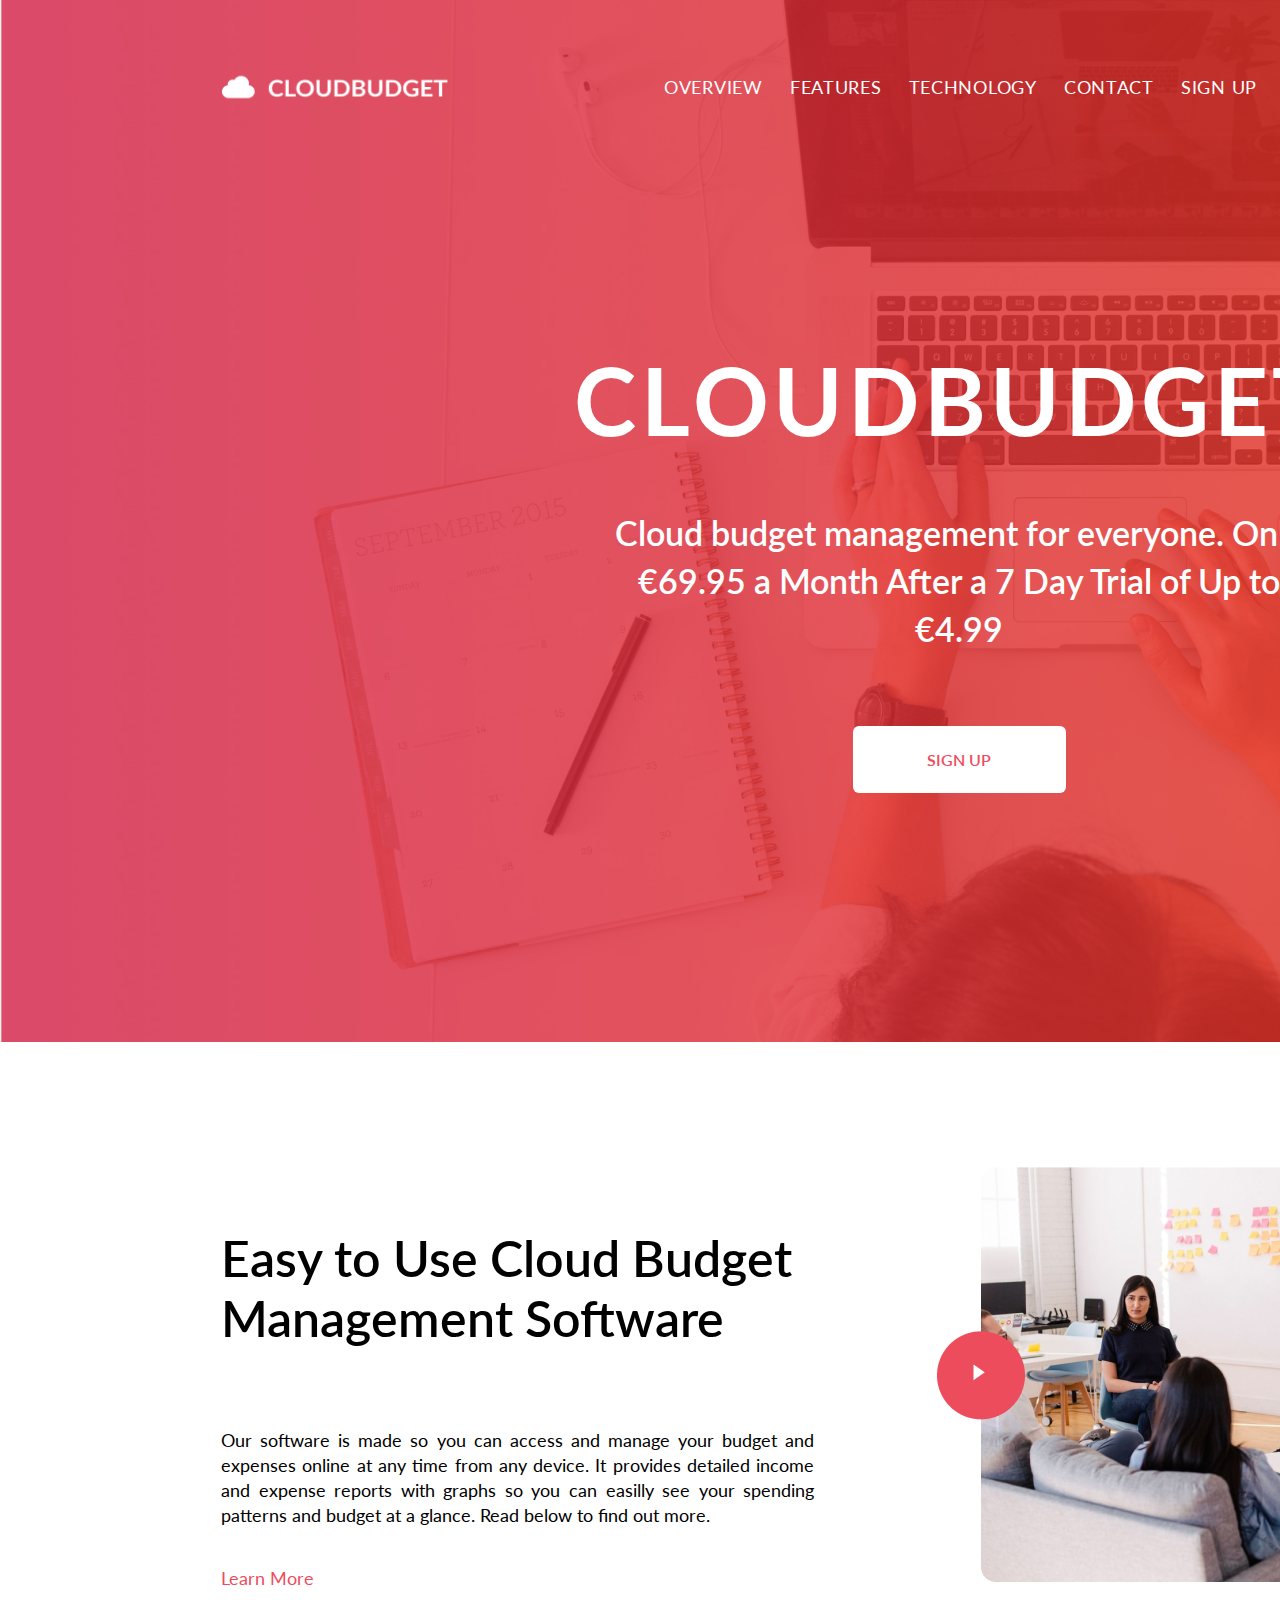
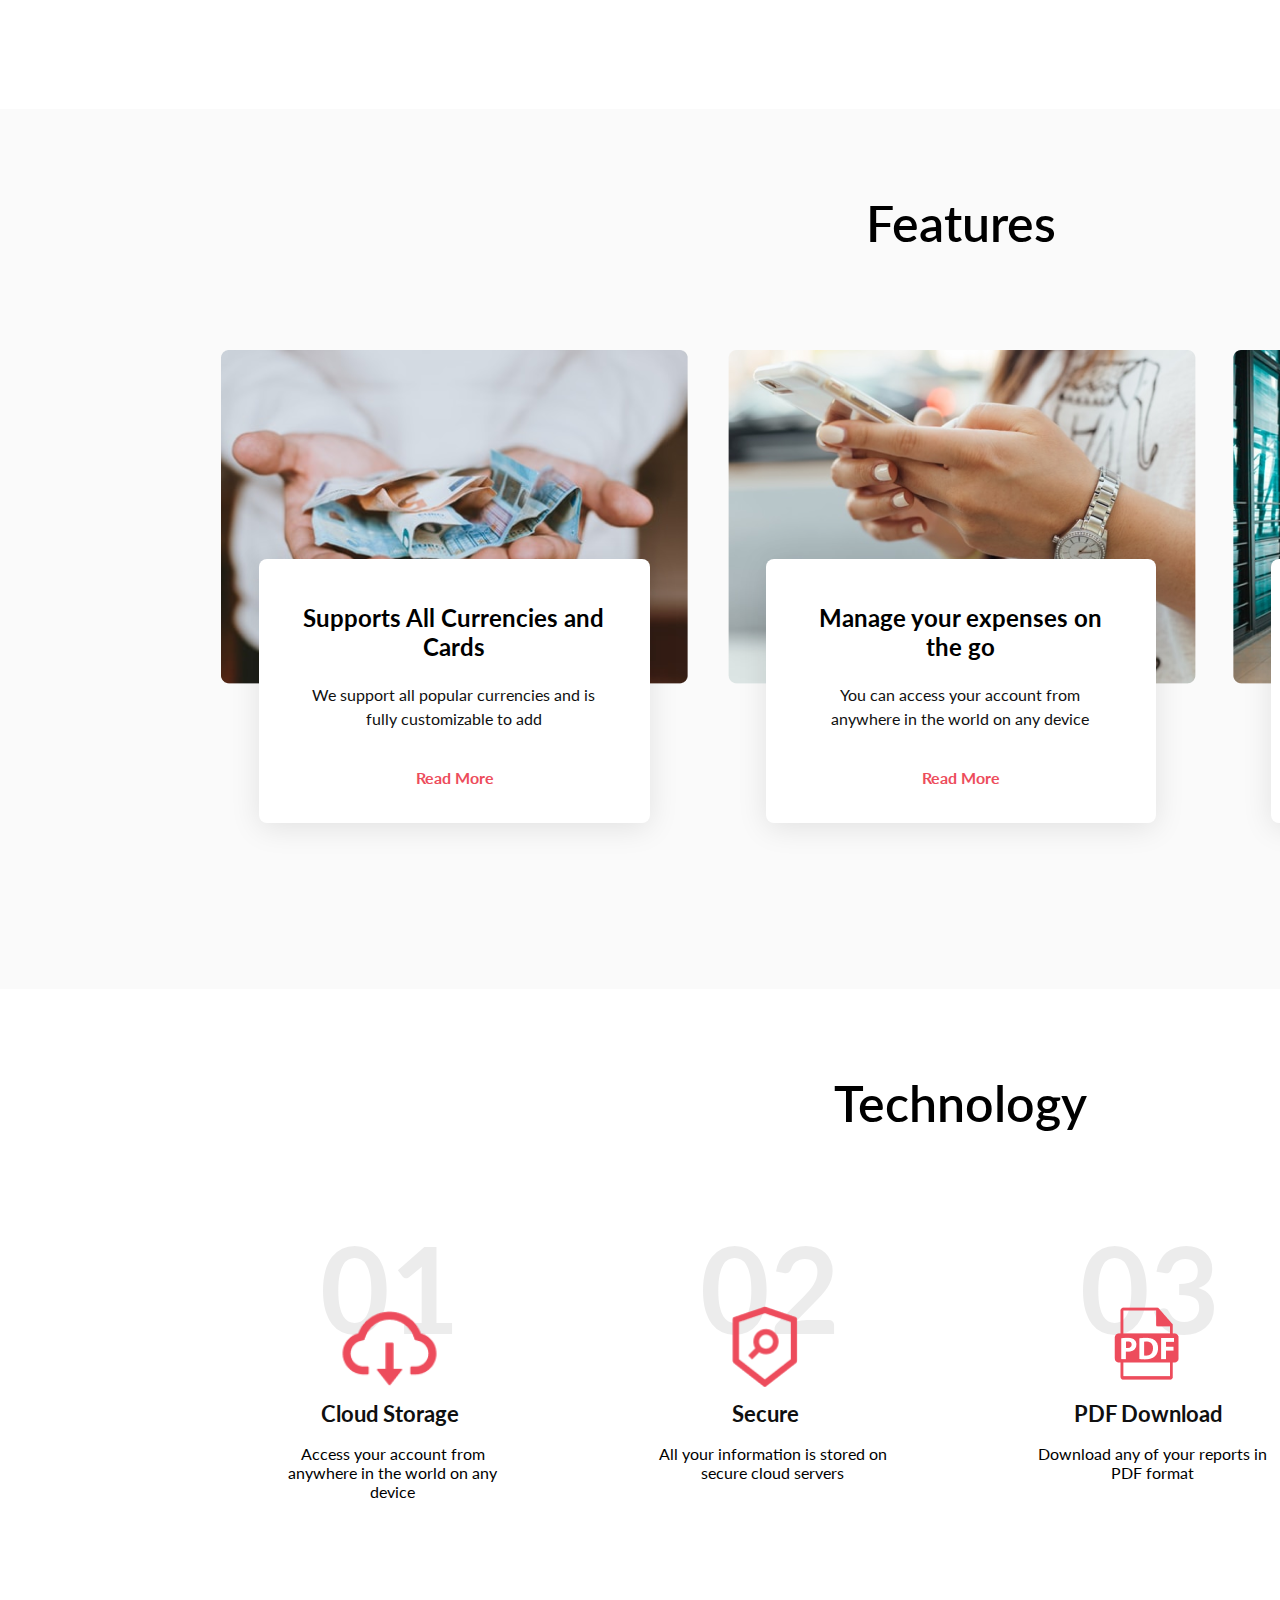
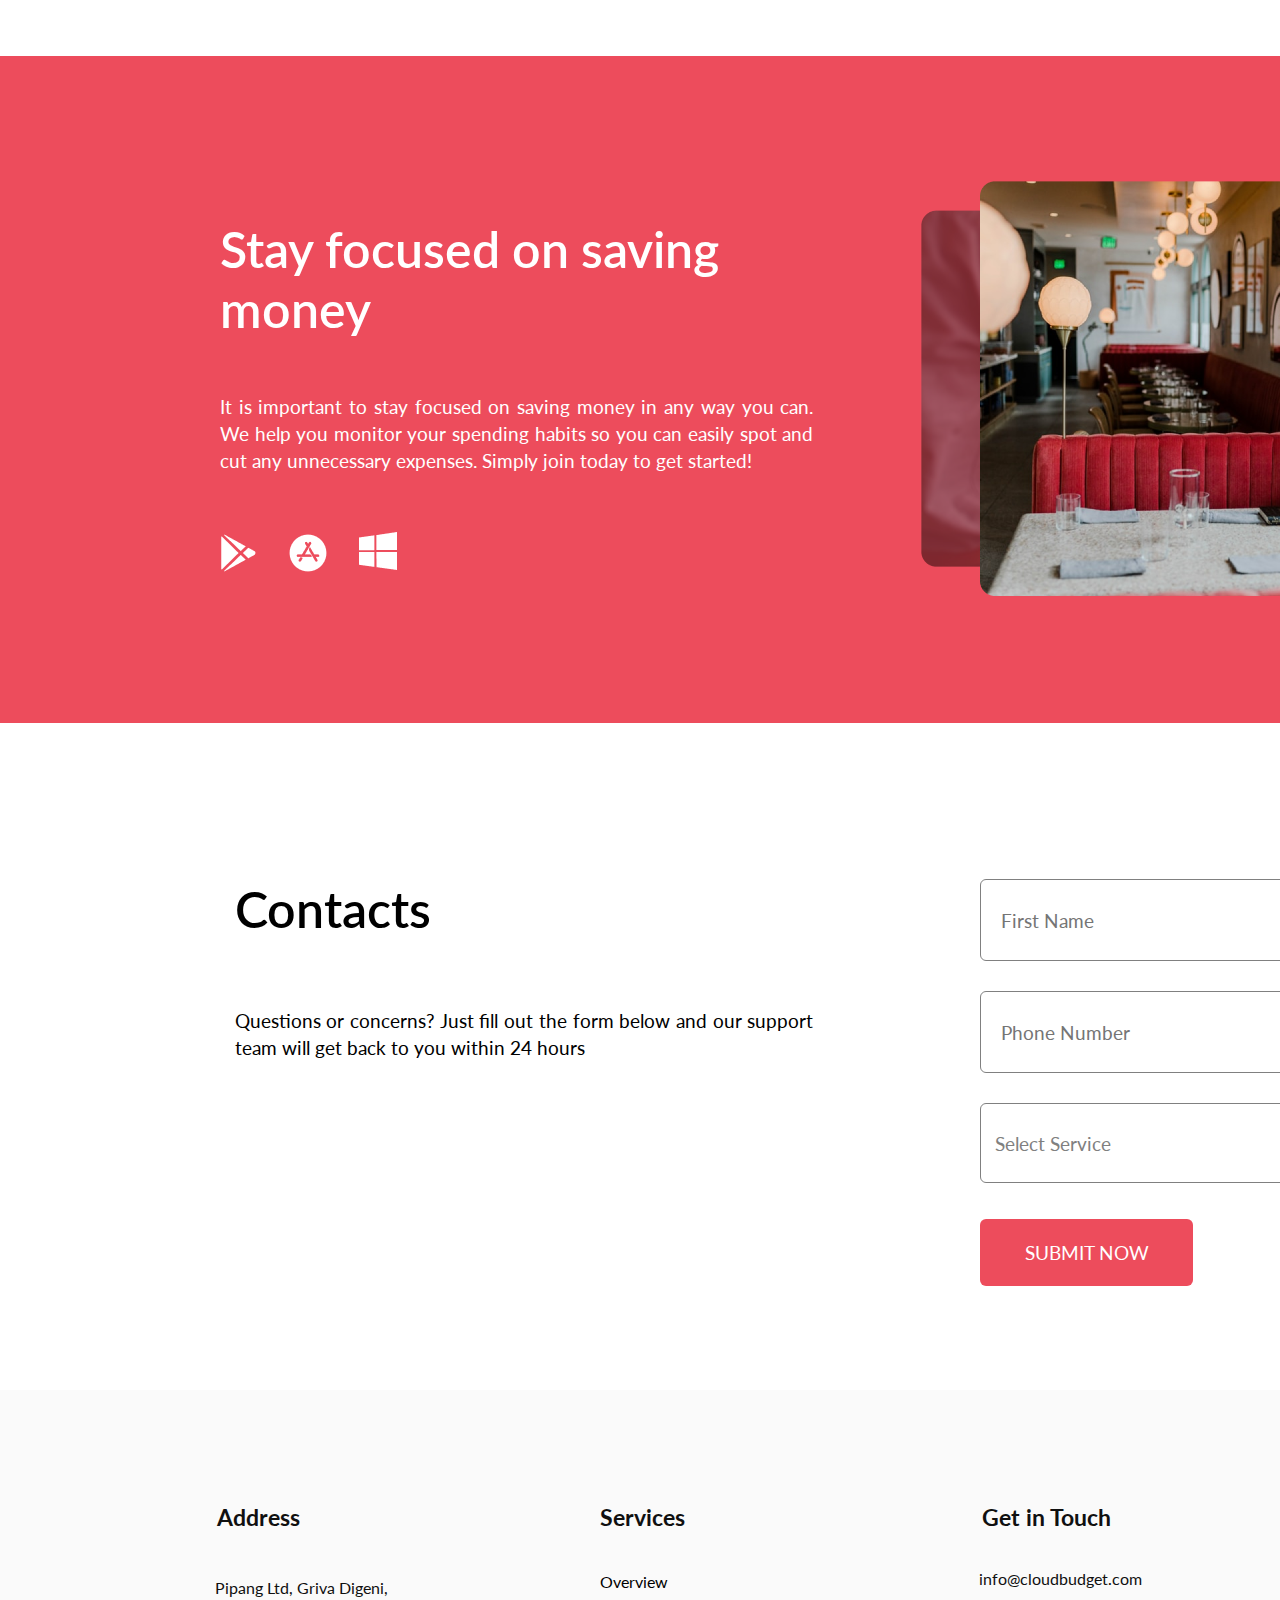
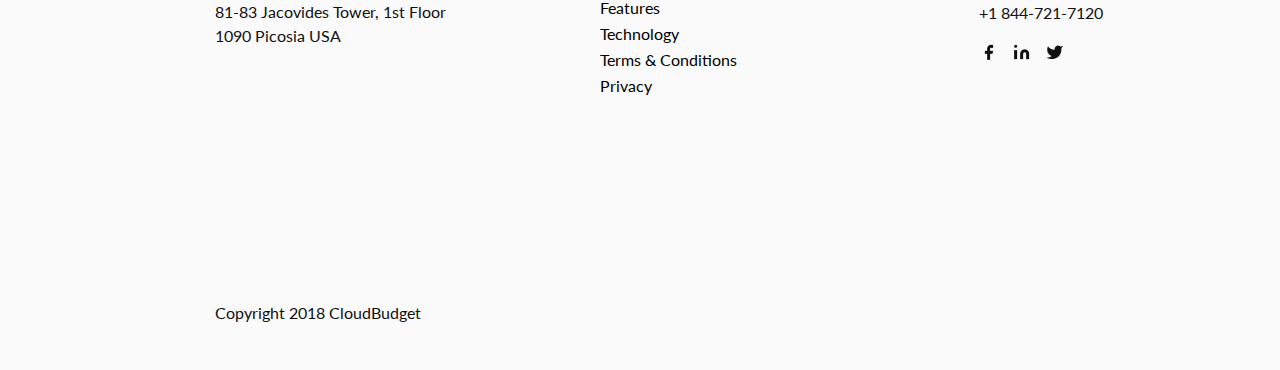
<file: index.html>
<!DOCTYPE html>
<html lang="en">
<head>
	<meta charset="UTF-8">
	<meta name="viewport" content="width=device-width, initial-scale=1.0">
	<title>Document</title>
	<link rel="stylesheet" href="style.css">
	<link rel="preconnect" href="https://fonts.gstatic.com">
<link href="https://fonts.googleapis.com/css2?family=Lato:wght@400;700&display=swap" rel="stylesheet">

</head>

<body>
	<div id="header">
		<div id="logo">
			<img src="img/logo.png">
		</div>
		<div id="menu">
		<ul>
			<li><a href="Overview">OVERVIEW</a></li>
			<li><a href="Features">FEATURES</a></li>
			<li><a href="Technology">TECHNOLOGY</a></li>
			<li><a href="Contact">CONTACT</a></li>
			<li><a href="Sign Up">SIGN UP</a></li>
		</ul>
	</div>
		<div id="language">
			<img src="img/flag.png">	
		<select>
			<option value="EN">EN</option>
			<option value="FR">FR</option>
			<option value="RU">RU</option>
		</select>
		</div>
		<div>
			<input type="submit" name="done" value="LOGIN">
		</div>
		<div id="text">
			<h1>CLOUDBUDGET</h1>
			<p>Cloud budget management for everyone. Only €69.95 a Month After a 7 Day Trial of Up to €4.99</p>
			<input type="submit1" name="done" value="SIGN UP">
		</div>
	</div>

	<div id="vsection">
		<div id="video">
			<a href=""><img src="img/video.png"></a>
		</div>
		<div id="text1">
			<h1>Easy to Use Cloud Budget Management Software</h1>
			<p>Our software is made so you can access and manage your budget and expenses online at any time from any device. It provides detailed income and expense reports with graphs so you can easilly see your spending patterns and budget at a glance. Read below to find out more.</p>
			<a href="">Learn More</a>
		</div>
	</div>
	<div id="features">
			<h1>Features</h1>
		<div id="card1">
			<img src="img/Bg3.png">
			<div id="txtblock1">
				<h2>Supports All Currencies and Cards</h2>
				<p>We support all popular currencies and is fully customizable to add</p>
				<a href="">Read More</a>	
			</div>
				
		</div>
		<div id="card2">
			<img src="img/Bg4.png">
			<div id="txtblock2">
				<h2>Manage your expenses on the go</h2>
				<p>You can access your account from anywhere in the world on any device</p>
				<a href="">Read More</a>	
			</div>
		</div>
		<div id="card3">
			<img src="img/Bg5.png">
			<div id="txtblock3">
				<h2>Cloud Budget Management Software</h2>
				<p>Our software is made so you can access and manage your budget</p>
				<a href="">Read More</a>	
			</div>
		</div>
	</div>

	<div id="technology">
			<h1>Technology</h1>

		<div id="block1">
			<div>
				<h1>01</h1>
				<img src="icons/cloud.png">
			</div>
			<h2>Cloud Storage</h2>
			<p>Access your account from anywhere in the world on any device</p>		
		</div>

		<div id="block2">
			<div>
				<h1>02</h1>
				<img src="icons/scan.png">
			</div>
			<h2>Secure</h2>
			<p>All your information is stored on secure cloud servers</p>		
		</div>

		<div id="block3">
			<div>
				<h1>03</h1>
				<img src="icons/pdf.png">
			</div>
			<h2>PDF Download</h2>
			<p>Download any of your reports in PDF format</p>
		</div>

		<div id="block4">
			<div>
				<h1>04</h1>
				<img src="icons/csv.png">
			</div>
			<h2>CSV Download</h2>
			<p>All your information is stored on secure cloud servers</p>
		</div>

	</div>

	<div id="links">
		<div id="slider">
			<img src="img/Slider.png">	
		</div>	
			<h1>Stay focused on saving money</h1>
			<p>It is important to stay focused on saving money in any way you can. We help you monitor your spending habits so you can easily spot and cut any unnecessary expenses. Simply join today to get started!</p>
		<div id="google">
			<a href=""><img src="icons/google.png"></a>
		</div>
			
		<div id="apple">
			<a href=""><img src="icons/apple.png" alt=""></a>
		</div>

		<div id="windows">
			<a href=""><img src="icons/windows.png" alt=""></a>
		</div>

	</div>

	<div id="contacts">
		<h1>Contacts</h1>
		<p>Questions or concerns? Just fill out the form below and our support team will get back to you within 24 hours</p>
		<div id="form">
		<input class="t1" type="text" placeholder="First Name">
		<input class="t2" type="text" placeholder="Last Name"><br><br>	
		<input class= "t3" type="text" placeholder="Phone Number"><br><br>			
		<select class="s">
			<option value="">Select Service</option>
			<option value="">Select Service</option>
			<option value="">Select Service</option>
		</select><br><br>

		<input type="submit2" name="done" value="SUBMIT NOW"><br><br>
		</div>
		
	</div>

	<div id="footer">
		<div id="address">
			<h2>Address</h2>
		<ul>
			<li>Pipang Ltd, Griva Digeni,</li>
			<li>81-83 Jacovides Tower, 1st Floor</li>
			<li>1090 Picosia USA</li>
		</ul>
		<p>Copyright 2018 CloudBudget</p>
		</div>
		<div id="services">
			<h2>Services</h2>
		<ul>
			<li><a href="Overview">Overview</a></li>
			<li><a href="Features">Features</a></li>
			<li><a href="Technology">Technology</a></li>
			<li><a href="Contact">Terms & Conditions</a></li>
			<li><a href="Sign Up">Privacy</a></li>
		</ul>		
	</div>
	<div id="touch">
			<h2>Get in Touch</h2>
			<p class="info">info@cloudbudget.com</p>
			<p class="phone">+1 844-721-7120</p>
		<div id="facebook">
			<a href=""><img src="icons/facebook.png"></a>
		</div>
			
		<div id="linkedin">
			<a href=""><img src="icons/linkedin.png" alt=""></a>
		</div>

		<div id="twitter">
			<a href=""><img src="icons/twitter.png" alt=""></a>
		</div>
	</div>
	<div id="support">
		<h2>We Support</h2>
		<img src="img/visa.png" alt="">
		
	</div>
		
	</div>



		


		

		
	</div>
	

	

	
</body>
</html>
</file>
<file: style.css>
body{

	padding: 0px;
	margin: 0px;
	font-family: 'Lato', sans-serif;
	
}
*{
	padding: 0px;
	margin: 0px;

}

#header{
	height: 1080px;
	background-image: url(img/Bg.png);
	background-repeat: no-repeat;

}
#menu ul{
	display: flex;
	flex-direction: row;
	height: 29px;
	width: 593px;
	justify-content: space-between;
	align-items: flex-start;
	list-style-type: none;
	text-align: center;
	padding-top: 76px;
	font-size: 18px;
	margin-left: 664px;
	letter-spacing: 0.04em;
}
#menu a{
	color: white;
	text-decoration: none;

}
#logo img{
	position: absolute;
	width: 229.33px;
	height: 38.67px;
	left: 220px;
	top: 67.67px;
	
}
select{
	position: absolute;
	width: 60px;
	height: 30px;
	background: transparent;
	border-style: none;
	color: white;
	font-size: 14px;
	padding-left: 10px;
}
#language{
	position: absolute;
	width: 42.67px;
	left: 1420px;
	margin-top: -30px;
	background: transparent;

}
input[type="submit"]{
	border-radius: 10px;
	font-size: 14px;
	border: 1px solid white;
	background-color: transparent;
	color: white;
	position: absolute;
	font-family: Lato;
	width: 133.33px;
	height: 53.33px;
	left: 1562.67px;
	top: 61px;
}
#text h1{
	position: absolute;
	width: 770.13px;
	height: 114.59px;
	left: 574.27px;
	top: 342.43px;
	font-family: Lato;
	font-style: normal;
	font-weight: bold;
	font-size: 94px;
	line-height: 113px;
	display: flex;
	align-items: center;
	letter-spacing: 0.05em;
	text-transform: uppercase;
	color: white;
}

#text p{
	position: absolute;
	width: 719.5px;
	height: 165.22px;
	left: 599.58px;
	top: 508.98px;
	font-family: Lato;
	font-style: normal;
	font-weight: 600;
	font-size: 34px;
	line-height: 48px;
	text-align: center;
	color: #FFFFFF;
}
input[type="submit1"]{
	position: absolute;
	width: 213.19px;
	height: 66.62px;
	left: 852.74px;
	top: 726.16px;
	font-family: Lato;
	font-style: normal;
	font-weight: 600;
	font-size: 16px;
	color: #ED4C5C;
	text-align: center;
	border-radius: 6px;
	border-style: none;
}
#vsection{
	position: absolute;
	width: 1920px;
	height: 666.67px;
	top: 1042px;
	background: #FFFFFF;
}

#video a{
	position: absolute;
	width: 637px;
	height: 415px;
	left: 937px;
	top: 125px;
}

#text1{
	position: absolute;
	width: 593.33px;
	height: 333.33px;
	left: 221px;
	top: 186px;
	color: black;
}
#text1 h1{
	position: absolute;
	width: 593.33px;
	height: 142.67px;
	font-family: Lato;
	font-style: normal;
	font-weight: 600;
	font-size: 50px;
	line-height: 60px;
}
#text1 p{
	position: absolute;
	width: 593.33px;
	height: 153.33px;
	top: 200px;
	font-family: Lato;
	font-size: 18px;
	line-height: 25px;
	text-align: justify;
}
#text1 a{
	position: absolute;
	width: 94.67px;
	height: 26.67px;
	top: 340px;
	font-family: Lato;
	text-decoration: none;
	font-weight: normal;
	font-size: 18px;
	line-height: 20px;
	text-align: justify;
	color: #ED4C5C;

}
#features{
	position: absolute;
	width: 1920px;
	height: 880px;
	top: 1708.67px;
	background: #FAFAFA;
}
#features h1{
	position: absolute;
	width: 1480px;
	height: 73.33px;
	left: 221px;
	top: 84px;
	font-family: Lato;
	font-style: normal;
	font-weight: 600;
	font-size: 50px;
	line-height: 60px;
	text-align: center;
	color: black;
}
#card1{
	position: absolute;
	width: 466.67px;
	height: 473.33px;
	left: 221px;
	top: 241px;
}
#txtblock1{
	height: 264px;
	width: 390.67px;
	position: absolute;
	left: 38px;
	top: 209px;
	background-color: white;
	box-shadow: 0px 5px 30px rgba(0, 0, 0, 0.1);
	border-radius: 8px;
}
#txtblock1 h2{
	position: absolute;
	width: 305.33px;
	height: 53.33px;
	left: 42px;
	top: 44px;
	font-family: Lato;
	font-style: normal;
	font-weight: bold;
	font-size: 24px;
	line-height: 29px;
	text-align: center;
}
#txtblock1 p{
	position: absolute;
	width: 305.33px;
	height: 76px;
	left: 42px;
	top: 124px;
	font-family: Lato;
	font-style: normal;
	font-weight: normal;
	font-size: 16px;
	line-height: 24px;
	text-align: center;
	color: #101010;
}
#txtblock1 a{
	position: absolute;
	width: 337.33px;
	height: 24px;
	left: 27px;
	top: 207px;
	font-family: Lato;
	font-style: normal;
	font-weight: bold;
	font-size: 16px;
	line-height: 24px;
	text-decoration: none;
	text-align: center;
	color: #ED4C5C;
}

#card2{
	position: absolute;
	width: 466.67px;
	height: 473.33px;
	left: 727.67px;
	top: 241px;
}

#txtblock2{
	height: 264px;
	width: 390.67px;
	position: absolute;
	left: 38px;
	top: 209px;
	background-color: white;
	box-shadow: 0px 5px 30px rgba(0, 0, 0, 0.1);
	border-radius: 8px;
}
#txtblock2 h2{
	position: absolute;
	width: 305.33px;
	height: 53.33px;
	left: 42px;
	top: 44px;
	font-family: Lato;
	font-style: normal;
	font-weight: bold;
	font-size: 24px;
	line-height: 29px;
	text-align: center;
}
#txtblock2 p{
	position: absolute;
	width: 305.33px;
	height: 76px;
	left: 42px;
	top: 124px;
	font-family: Lato;
	font-style: normal;
	font-weight: normal;
	font-size: 16px;
	line-height: 24px;
	text-align: center;
	color: #101010;
}
#txtblock2 a{
	position: absolute;
	width: 337.33px;
	height: 24px;
	left: 27px;
	top: 207px;
	font-family: Lato;
	font-style: normal;
	font-weight: bold;
	font-size: 16px;
	line-height: 24px;
	text-decoration: none;
	text-align: center;
	color: #ED4C5C;
}
#card3{
	position: absolute;
	width: 466.67px;
	height: 473.33px;
	left: 1233px;
	top: 241px;
}

#txtblock3{
	height: 264px;
	width: 390.67px;
	position: absolute;
	left: 38px;
	top: 209px;
	background-color: white;
	box-shadow: 0px 5px 30px rgba(0, 0, 0, 0.1);
	border-radius: 8px;
}
#txtblock3 h2{
	position: absolute;
	width: 305.33px;
	height: 53.33px;
	left: 42px;
	top: 44px;
	font-family: Lato;
	font-style: normal;
	font-weight: bold;
	font-size: 24px;
	line-height: 29px;
	text-align: center;
}
#txtblock3 p{
	position: absolute;
	width: 305.33px;
	height: 76px;
	left: 42px;
	top: 124px;
	font-family: Lato;
	font-style: normal;
	font-weight: normal;
	font-size: 16px;
	line-height: 24px;
	text-align: center;
	color: #101010;
}
#txtblock3 a{
	position: absolute;
	width: 337.33px;
	height: 24px;
	left: 27px;
	top: 207px;
	font-family: Lato;
	font-style: normal;
	font-weight: bold;
	font-size: 16px;
	line-height: 24px;
	text-decoration: none;
	text-align: center;
	color: #ED4C5C;

}
#technology{
	position: absolute;
	width: 1920px;
	height: 667px;
	top: 2589px;
	background: #FFFFFF;
}
#technology h1{
	position: absolute;
	width: 1480px;
	height: 73px;
	left: 220px;
	top: 84px;
	font-family: Lato;
	font-style: normal;
	font-weight: 600;
	font-size: 50px;
	line-height: 60px;
	text-align: center;
	color: black;
}
#block1 h1{
	position: absolute;
	width: 156px;
	height: 160px;
	left: 312px;
	top: 227px;
	font-family: Lato;
	font-style: normal;
	font-weight: bold;
	font-size: 120px;
	line-height: 144px;
	text-align: center;
	color: rgba(16, 16, 16, 0.08);
}
#block1 img{
	position: absolute;
	width: 106.67px;
	height: 106.67px;
	left: 336px;
	top: 306px;
}
#block1 h2{
	position: absolute;
	width: 150.67px;
	height: 29.33px;
	left: 315px;
	top: 412px;
	font-family: Lato;
	font-style: normal;
	font-weight: bold;
	font-size: 22px;
	line-height: 26px;
	text-align: center;
	color: #101010;
}
#block1 p{
	position: absolute;
	width: 255px;
	height: 68px;
	left: 265px;
	top: 455px;
	font-family: Lato;
	font-size: 16px;
	line-height: 19px;
	text-align: center;
	color: #000000;
}

#block2 h1{
	position: absolute;
	width: 156px;
	height: 160px;
	left: 692px;
	top: 227px;
	font-family: Lato;
	font-weight: bold;
	font-size: 120px;
	line-height: 144px;
	text-align: center;
	color: rgba(16, 16, 16, 0.08);

}
#block2 img{
	position: absolute;
	width: 90px;
	height: 90px;
	left: 720px;
	top: 313px;
}
#block2 h2{
	position: absolute;
	width: 150.67px;
	height: 29.33px;
	left: 690px;
	top: 412px;
	font-family: Lato;
	font-weight: bold;
	font-size: 22px;
	line-height: 26px;
	text-align: center;
	color: #101010;
}
#block2 p{
	position: absolute;
	width: 255px;
	height: 68px;
	left: 645px;
	top: 455px;
	font-family: Lato;
	font-size: 16px;
	line-height: 19px;
	text-align: center;
	color: #000000;
}
#block3 h1{
	position: absolute;
	width: 156px;
	height: 160px;
	left: 1072px;
	top: 227px;
	font-family: Lato;
	font-weight: bold;
	font-size: 120px;
	line-height: 144px;
	text-align: center;
	color: rgba(16, 16, 16, 0.08);
}
#block3 img{
	position: absolute;
	width: 94px;
	height: 94px;
	left: 1100px;
	top: 308px;
}
#block3 h2{
	position: absolute;
	width: 150.67px;
	height: 29.33px;
	left: 1073px;
	top: 412px;
	font-family: Lato;
	font-weight: bold;
	font-size: 22px;
	line-height: 26px;
	text-align: center;
	color: #101010;
}
#block3 p{
	position: absolute;
	width: 255px;
	height: 68px;
	left: 1025px;
	top: 455px;
	font-family: Lato;
	font-size: 16px;
	line-height: 19px;
	text-align: center;
	color: #000000;
}
#block4 h1{
	position: absolute;
	width: 156px;
	height: 160px;
	left: 1452px;
	top: 227px;
	font-family: Lato;
	font-weight: bold;
	font-size: 120px;
	line-height: 144px;
	text-align: center;
	color: rgba(16, 16, 16, 0.08);
}
#block4 img{
	position: absolute;
	width: 66px;
	height: 76px;
	left: 1499px;
	top: 318px;
}
#block4 h2{
	position: absolute;
	width: 151px;
	height: 29px;
	left: 1452px;
	top: 412px;
	font-family: Lato;
	font-weight: bold;
	font-size: 22px;
	line-height: 26px;
	text-align: center;
	color: #101010;
}
#block4 p{
	position: absolute;
	width: 255px;
	height: 68px;
	left: 1400px;
	top: 455px;
	font-family: Lato;
	font-size: 16px;
	line-height: 19px;
	text-align: center;
	color: #000000;
}
#links{
	position: absolute;
	width: 1920px;
	height: 666.67px;
	top: 3256px;
	background: #ED4C5C;
}
#slider img{
	position: absolute;
	width: 710.67px;
	height: 414.67px;
	left: 921.33px;
	top: 125px;
}
#links h1{
	position: absolute;
	width: 593.33px;
	height: 142.67px;
	left: 220px;
	top: 163px;
	font-family: Lato;
	font-weight: 600;
	font-size: 50px;
	line-height: 60px;
	color: #FFFFFF;
}
#links p{
	position: absolute;
	width: 593.33px;
	height: 85.33px;
	left: 220px;
	top: 337px;
	font-family: Lato;
	font-size: 19px;
	line-height: 27px;
	text-align: justify;
	color: #FFFFFF;
}
#google a{
	position: absolute;
	width: 42px;
	height: 42px;
	left: 217px;
	top: 476px;
}
#apple a{
	position: absolute;
	width: 42px;
	height: 42px;
	left: 287px;
	top: 476px;
}
#windows a{
	position: absolute;
	width: 42px;
	height: 42px;
	left: 357px;
	top: 476px;
}
#contacts{
	position: absolute;
	width: 1920px;
	height: 666.67px;
	left: 0px;
	top: 3923px;
}
#contacts h1{
	position: absolute;
	width: 593.33px;
	height: 142.67px;
	left: 234.67px;
	top: 156px;
	font-family: Lato;
	font-weight: 600;
	font-size: 50px;
	line-height: 60px;
	color: #000000;
}
#contacts p{
	position: absolute;
	width: 578.67px;
	height: 85.33px;
	left: 234.67px;
	top: 284px;
	font-family: Lato;
	font-size: 19px;
	line-height: 27px;
	text-align: justify;
	color: #000000;
}
#form{
	position: absolute;
	width: 720px;
	height: 406.67px;
	left: 980px;
	top: 156px;
}
.t1{
	width: 316px;
	height: 80px;
	padding-left: 20px;
	text-align: left;
	border-radius: 6px;
	font-family: Lato;
	font-size: 19px;
	line-height: 24px;
	color: gray;
	border: 1px solid gray;
}
.t2{
	position: absolute;
	width: 316px;
	height: 80px;
	margin-left: 40px;
	padding-left: 20px;
	text-align: left;
	border-radius: 6px;
	font-family: Lato;
	font-size: 19px;
	line-height: 24px;
	color: gray;
	border: 1px solid gray;
}
.t3{
	position: absolute;
	width: 694px;
	height: 80px;
	top: 112px;
	padding-left: 20px;
	text-align: left;
	border-radius: 6px;
	font-family: Lato;
	font-size: 19px;
	line-height: 24px;
	color: gray;
	border: 1px solid gray;
}
.s{
	position: absolute;
	width: 716px;
	height: 80px;
	top: 224px;
	color: gray;
	font-family: Lato;
	font-size: 19px;
	line-height: 24px;
	border-radius: 6px;
	border: 1px solid gray;
}
input[type="submit2"]{
	position: absolute;
	width: 213.33px;
	height: 66.67px;
	top: 340px;
	font-family: Lato;
	font-size: 19px;
	color: white;
	text-align: center;
	border-radius: 6px;
	border-style: none;
	background: #ED4C5C;
}
#footer{
	position: absolute;
	width: 1920px;
	height: 580px;
	left: 0px;
	top: 4590px;
	background: #FAFAFA;
}
#address{
	position: absolute;
	width: 300px;
	height: 352px;
	left: 215px;
	top: 113px;
}
#address h2{
	position: absolute;
	width: 87px;
	height: 29px;
	font-family: Lato;
	font-style: normal;
	font-weight: bold;
	font-size: 23px;
	line-height: 28px;
	text-align: center;
	color: #101010;
}
#address ul{
	position: absolute;
	width: 338.67px;
	height: 72px;
	top: 73px;
	font-family: Lato;
	font-size: 16px;
	line-height: 24px;
	color: #101010;
}
#address li{
	list-style-type: none;

}
#address p{
	position: absolute;
	width: 206.67px;
	height: 18.67px;
	top: 400px;
	font-family: Lato;
	font-size: 16px;
	line-height: 19px;
	color: #101010;
}
#services{
	position: absolute;
	width: 339px;
	height: 219px;
	left: 600px;
	top: 113px;
}
#services h2{
	position: absolute;
	width: 89px;
	height: 29px;
	font-family: Lato;
	font-weight: bold;
	font-size: 23px;
	line-height: 28px;
	color: #101010;
}
#services ul{
	position: absolute;
	width: 338.67px;
	height: 152px;
	top: 66px;
	font-family: Lato;
	font-size: 16px;
	line-height: 26px;
	text-transform: capitalize;
	list-style-type: none;

}
#services a{
	color: #000000;
	text-decoration: none;
}
#services a:hover{
	color: #ED4C5C;
}
#touch{
	position: absolute;
	width: 163px;
	height: 171px;
	left: 979px;
	top: 113px;
}
#touch h2{
	position: absolute;
	width: 134.67px;
	height: 29.33px;
	font-family: Lato;
	font-weight: bold;
	font-size: 23px;
	line-height: 28px;
	text-align: center;
	color: #101010;
}
.info{
	position: absolute;
	width: 162.67px;
	height: 19px;
	top: 66px;
	font-family: Lato;
	font-size: 16px;
	line-height: 19px;
	color: #101010;
	list-style-type: none;
}
.phone{
	position: absolute;
	width: 162.67px;
	height: 19px;
	top: 100px;
	font-family: Lato;
	font-size: 16px;
	line-height: 19px;
	color: #101010;
	list-style-type: none;
}
#facebook a{
	position: absolute;
	width: 18px;
	height: 18px;
	top: 140px;
}
#linkedin a{
	position: absolute;
	width: 18px;
	height: 18px;
	top: 140px;
	left: 33px;
}
#twitter a{
	position: absolute;
	width: 18px;
	height: 18px;
	top: 140px;
	left: 66px;
}
#support{
	position: absolute;
	width: 128px;
	height: 29px;
	left: 1363px;
	top: 113px;

}
#support h2{
	position: absolute;
	font-family: Lato;
	font-weight: bold;
	font-size: 23px;
	line-height: 28px;
	text-align: center;
	color: #101010;
}
#support img{
	position: absolute;
	width: 288px;
	height: 41.33px;
	top: 73px;
}
</file>
